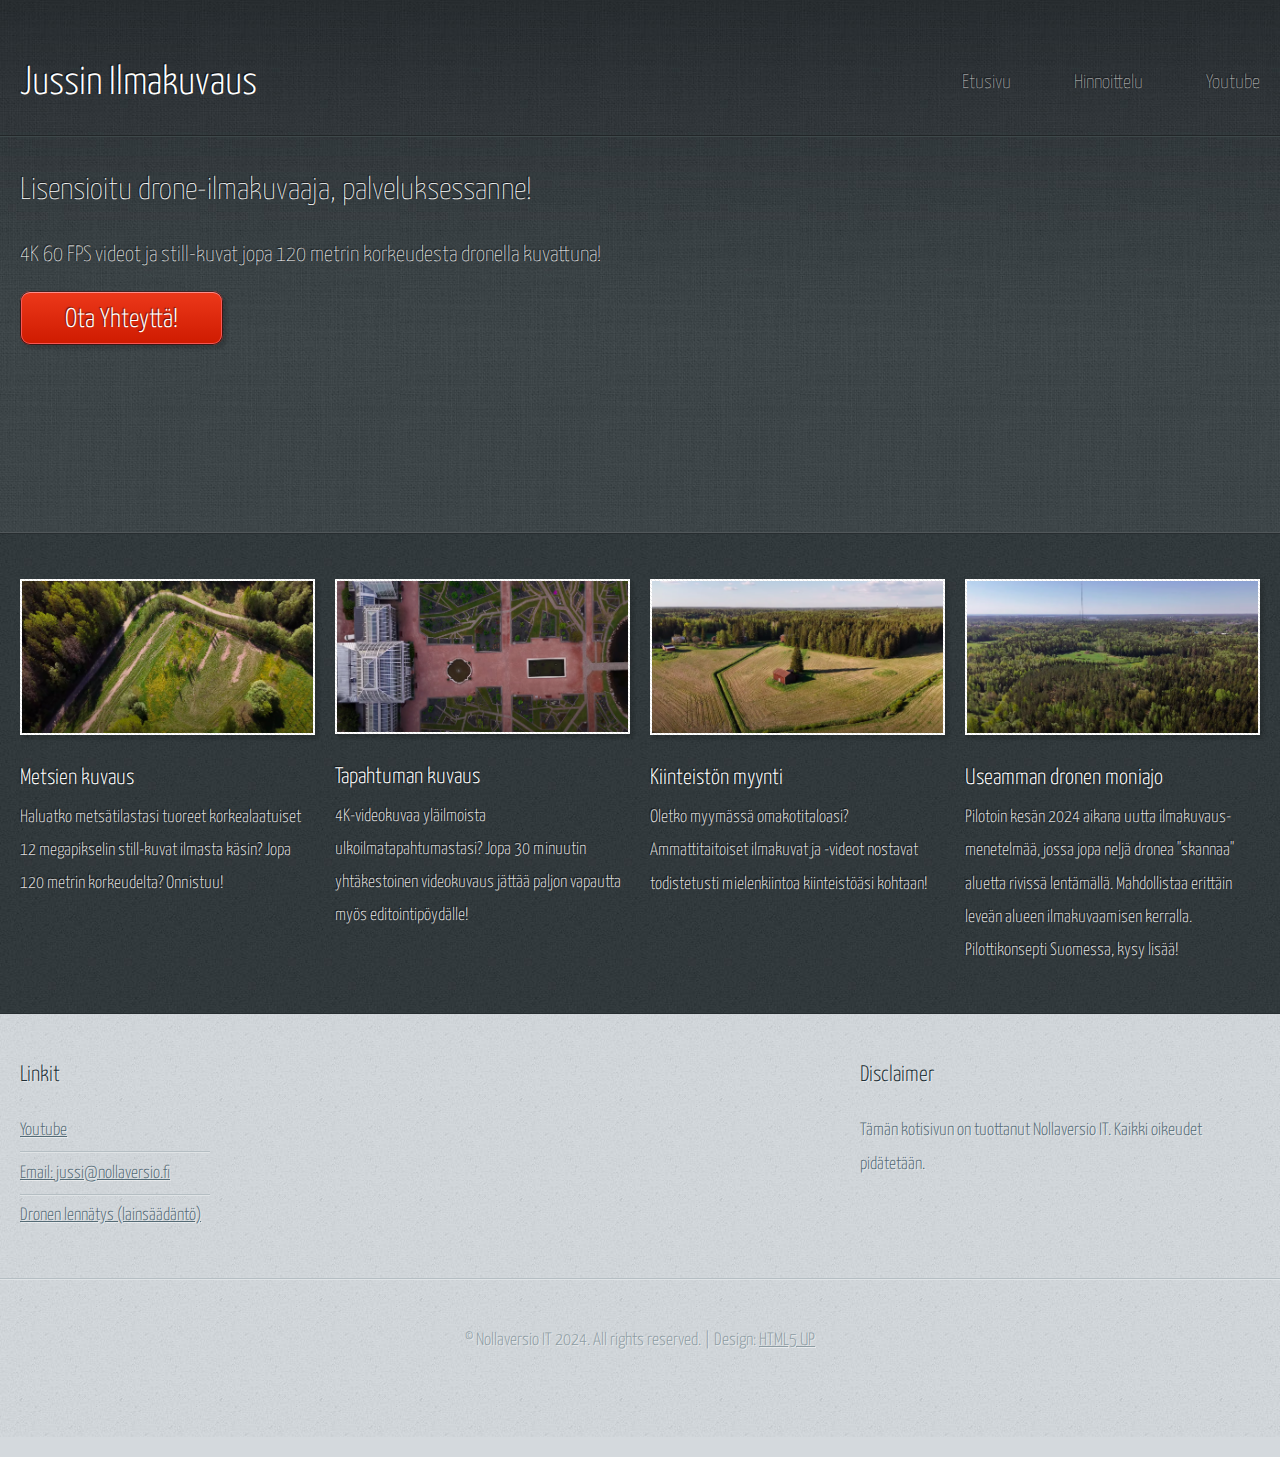
<file: index.html>
<!DOCTYPE HTML>
<!--
	Halcyonic by HTML5 UP
	html5up.net | @ajlkn
	Free for personal and commercial use under the CCA 3.0 license (html5up.net/license)
-->
<html>
	<head>
		<title>Jussin Ilmakuvaus</title>
		<meta charset="utf-8" />
		<meta name="viewport" content="width=device-width, initial-scale=1, user-scalable=no" />
		<link rel="stylesheet" href="assets/css/main.css" />
	</head>
	<body>
		<div id="page-wrapper">

			<!-- Header -->
				<section id="header">
					<div class="container">
						<div class="row">
							<div class="col-12">

								<!-- Logo -->
									<h1><a href="index" id="logo">Jussin Ilmakuvaus</a></h1>

								<!-- Nav -->
									<nav id="nav">
										<a href="index">Etusivu</a>
										<a href="hinnoittelu">Hinnoittelu</a>
										<a href="https://www.youtube.com/channel/UCSLP23IMogYEmyk1xf9nHMQ" target="_blank">Youtube</a>
									</nav>

							</div>
						</div>
					</div>
					<div id="banner">
						<div class="container">
							<div class="row">
								<div class="col-6 col-12-medium">

									<!-- Banner Copy -->
										<p>Lisensioitu drone-ilmakuvaaja, palveluksessanne!</p>
										<p style="font-size: 22px;"> 4K 60 FPS videot ja still-kuvat jopa 120 metrin korkeudesta dronella kuvattuna!</p>
										<a href="mailto:jussi@nollaversio.fi" class="button-large">Ota Yhteyttä!</a>

								</div>
								<div class="col-6 col-12-medium imp-medium">

									<!-- Banner Image -->
										<iframe width="560" height="315" src="https://www.youtube.com/embed/WxUjyuBoFBs?si=Dh1mkr37WDKgafEx" title="YouTube video player" frameborder="0" allow="accelerometer; autoplay; clipboard-write; encrypted-media; gyroscope; picture-in-picture; web-share" referrerpolicy="strict-origin-when-cross-origin" allowfullscreen></iframe>

								</div>
							</div>
						</div>
					</div>
				</section>

			<!-- Features -->
				<section id="features">
					<div class="container">
						<div class="row">
							<div class="col-3 col-6-medium col-12-small">

								<!-- Feature #1 -->
									<section>
										<a href="#" class="bordered-feature-image"><img src="images/pic01.png" alt="" /></a>
										<h2>Metsien kuvaus</h2>
										<p>
											Haluatko metsätilastasi tuoreet korkealaatuiset 12 megapikselin still-kuvat ilmasta käsin? Jopa 120 metrin korkeudelta? Onnistuu!
										</p>
									</section>

							</div>
							<div class="col-3 col-6-medium col-12-small">

								<!-- Feature #2 -->
									<section>
										<a href="#" class="bordered-feature-image"><img src="images/pic02.png" alt="" /></a>
										<h2>Tapahtuman kuvaus</h2>
										<p>
											4K-videokuvaa yläilmoista ulkoilmatapahtumastasi? Jopa 30 minuutin yhtäkestoinen videokuvaus jättää paljon vapautta myös editointipöydälle! 
										</p>
									</section>

							</div>
							<div class="col-3 col-6-medium col-12-small">

								<!-- Feature #3 -->
									<section>
										<a href="#" class="bordered-feature-image"><img src="images/pic06.png" alt="" /></a>
										<h2>Kiinteistön myynti</h2>
										<p>
											Oletko myymässä omakotitaloasi? Ammattitaitoiset ilmakuvat ja -videot nostavat todistetusti mielenkiintoa kiinteistöäsi kohtaan!
										</p>
									</section>

							</div>
							<div class="col-3 col-6-medium col-12-small">

								<!-- Feature #4 -->
									<section>
										<a href="#" class="bordered-feature-image"><img src="images/pic04.png" alt="" /></a>
										<h2>Useamman dronen moniajo</h2>
										<p>
											Pilotoin kesän 2024 aikana uutta ilmakuvaus-menetelmää, jossa jopa neljä dronea "skannaa" aluetta rivissä lentämällä. Mahdollistaa erittäin leveän alueen ilmakuvaamisen kerralla. Pilottikonsepti Suomessa, kysy lisää!
										</p>
									</section>

							</div>
						</div>
					</div>
				</section>

			<!-- Footer -->
				<section id="footer">
					<div class="container">
						<div class="row">
							<div class="col-8 col-12-medium">

								<!-- Links -->
									<section>
										<h2>Linkit</h2>
										<div>
											<div class="row">
												<div class="col-3 col-12-small">
													<ul class="link-list last-child">
														<li><a href="https://www.youtube.com/channel/UCSLP23IMogYEmyk1xf9nHMQ" target="_blank">Youtube</a></li>
														<li><a href="mailto:jussi@nollaversio.fi">Email: jussi@nollaversio.fi</a></li>
														<li><a href="https://droneinfo.fi/fi">Dronen lennätys (lainsäädäntö)</a></li>
													</ul>
												</div>
											</div>
										</div>
									</section>

							</div>
							<div class="col-4 col-12-medium imp-medium">

								<!-- Blurb -->
									<section>
										<h2>Disclaimer</h2>
										<p>
											Tämän kotisivun on tuottanut Nollaversio IT. Kaikki oikeudet pidätetään.
										</p>
									</section>

							</div>
						</div>
					</div>
				</section>

			<!-- Copyright -->
				<div id="copyright">
					&copy; Nollaversio IT 2024. All rights reserved. | Design: <a href="http://html5up.net">HTML5 UP</a>
				</div>

		</div>

		<!-- Scripts -->
			<script src="assets/js/jquery.min.js"></script>
			<script src="assets/js/browser.min.js"></script>
			<script src="assets/js/breakpoints.min.js"></script>
			<script src="assets/js/util.js"></script>
			<script src="assets/js/main.js"></script>

	</body>
</html>
</file>
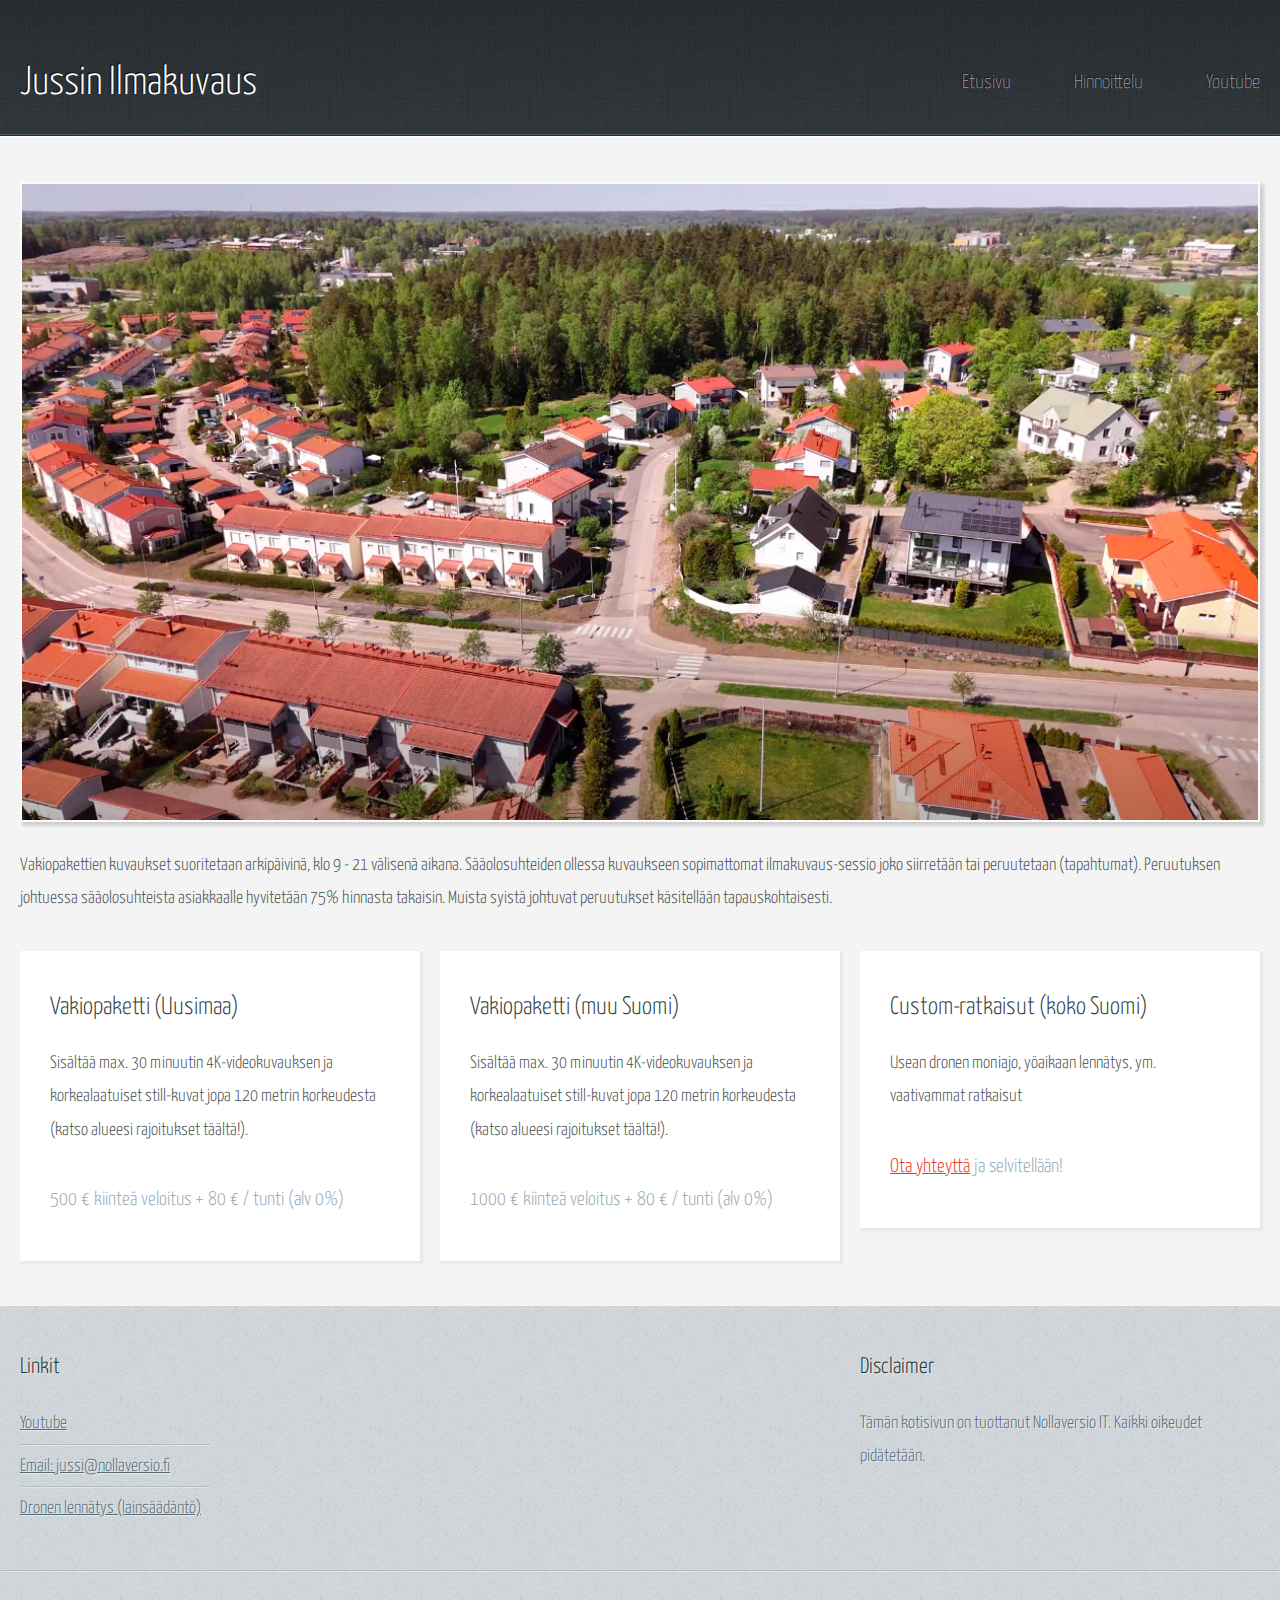
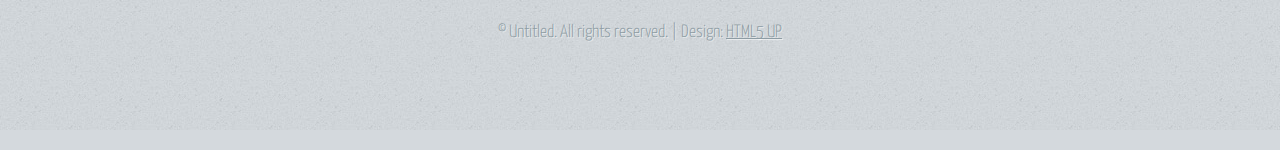
<file: hinnoittelu.html>
<!DOCTYPE HTML>
<!--
	Halcyonic by HTML5 UP
	html5up.net | @ajlkn
	Free for personal and commercial use under the CCA 3.0 license (html5up.net/license)
-->
<html>
	<head>
		<title>Jussin Ilmakuvaus</title>
		<meta charset="utf-8" />
		<meta name="viewport" content="width=device-width, initial-scale=1, user-scalable=no" />
		<link rel="stylesheet" href="assets/css/main.css" />
	</head>
	<body class="subpage">
		<div id="page-wrapper">


			<!-- Header -->
				<section id="header">
					<div class="container">
						<div class="row">
							<div class="col-12">

								<!-- Logo -->
									<h1><a href="index.html" id="logo">Jussin Ilmakuvaus</a></h1>

								<!-- Nav -->
									<nav id="nav">
										<a href="/">Etusivu</a>
										<a href="/hinnoittelu">Hinnoittelu</a>
										<a href="https://www.youtube.com/channel/UCSLP23IMogYEmyk1xf9nHMQ" target="_blank">Youtube</a>
									</nav>

							</div>
						</div>
					</div>
				</section>

			<!-- Content -->
				<section id="content">
					<div class="container">
						<div class="row">
							<div class="col-12 col-12-medium">
								<a href="#" class="bordered-feature-image"><img src="images/pic07.png" alt="" /></a>
								<p><i>Vakiopakettien kuvaukset suoritetaan arkipäivinä, klo 9 - 21 välisenä aikana. Sääolosuhteiden ollessa kuvaukseen sopimattomat ilmakuvaus-sessio joko siirretään tai peruutetaan (tapahtumat). Peruutuksen johtuessa sääolosuhteista asiakkaalle hyvitetään 75% hinnasta takaisin. Muista syistä johtuvat peruutukset käsitellään tapauskohtaisesti.</i></p>
							</div>
						</div>					
						<div class="row">
							<div class="col-4 col-12-medium">

								<!-- Left Sidebar -->
									<section>
										<header>
											<h2>Vakiopaketti (Uusimaa)</h2>
										</header>
										<p>
											Sisältää max. 30 minuutin 4K-videokuvauksen ja korkealaatuiset still-kuvat jopa 120 metrin korkeudesta (katso alueesi rajoitukset täältä!).
										</p>

										<h3>500 € kiinteä veloitus + 80 € / tunti (alv 0%)</h3>
									</section>
							</div>
							<div class="col-4 col-12-medium">

								<!-- Left Sidebar -->
									<section>
										<header>
											<h2>Vakiopaketti (muu Suomi)</h2>
										</header>
										<p>
											Sisältää max. 30 minuutin 4K-videokuvauksen ja korkealaatuiset still-kuvat jopa 120 metrin korkeudesta (katso alueesi rajoitukset täältä!).
										</p>

										<h3>1000 € kiinteä veloitus + 80 € / tunti (alv 0%)</h3>
									</section>
							</div>

							<div class="col-4 col-12-medium">

								<!-- Left Sidebar -->
									<section>
										<header>
											<h2>Custom-ratkaisut (koko Suomi)</h2>
										</header>
										<p>
											Usean dronen moniajo, yöaikaan lennätys, ym. vaativammat ratkaisut
										</p>

										<h3><a href="mailto:jussi@nollaversio.fi">Ota yhteyttä</a> ja selvitellään!</h3>
									</section>
							</div>							
						</div>
					</div>
				</section>

			<!-- Footer -->
				<section id="footer">
					<div class="container">
						<div class="row">
							<div class="col-8 col-12-medium">

								<!-- Links -->
									<section>
										<h2>Linkit</h2>
										<div>
											<div class="row">
												<div class="col-3 col-12-small">
													<ul class="link-list last-child">
														<li><a href="https://www.youtube.com/channel/UCSLP23IMogYEmyk1xf9nHMQ" target="_blank">Youtube</a></li>
														<li><a href="mailto:jussi@nollaversio.fi">Email: jussi@nollaversio.fi</a></li>
														<li><a href="https://droneinfo.fi/fi" target="_blank">Dronen lennätys (lainsäädäntö)</a></li>
													</ul>
												</div>
											</div>
										</div>
									</section>

							</div>
							<div class="col-4 col-12-medium imp-medium">

								<!-- Blurb -->
									<section>
										<h2>Disclaimer</h2>
										<p>
											Tämän kotisivun on tuottanut Nollaversio IT. Kaikki oikeudet pidätetään.
										</p>
									</section>

							</div>
						</div>
					</div>
				</section>

			<!-- Copyright -->
				<div id="copyright">
					&copy; Untitled. All rights reserved. | Design: <a href="http://html5up.net">HTML5 UP</a>
				</div>

		</div>

		<!-- Scripts -->
			<script src="assets/js/jquery.min.js"></script>
			<script src="assets/js/browser.min.js"></script>
			<script src="assets/js/breakpoints.min.js"></script>
			<script src="assets/js/util.js"></script>
			<script src="assets/js/main.js"></script>

	</body>
</html>
</file>
<file: assets/css/main.css>
@import url("https://fonts.googleapis.com/css?family=Yanone+Kaffeesatz:400,300,200");

/*
	Halcyonic by HTML5 UP
	html5up.net | @ajlkn
	Free for personal and commercial use under the CCA 3.0 license (html5up.net/license)
*/

html, body, div, span, applet, object,
iframe, h1, h2, h3, h4, h5, h6, p, blockquote,
pre, a, abbr, acronym, address, big, cite,
code, del, dfn, em, img, ins, kbd, q, s, samp,
small, strike, strong, sub, sup, tt, var, b,
u, i, center, dl, dt, dd, ol, ul, li, fieldset,
form, label, legend, table, caption, tbody,
tfoot, thead, tr, th, td, article, aside,
canvas, details, embed, figure, figcaption,
footer, header, hgroup, menu, nav, output, ruby,
section, summary, time, mark, audio, video {
	margin: 0;
	padding: 0;
	border: 0;
	font-size: 100%;
	font: inherit;
	vertical-align: baseline;}

article, aside, details, figcaption, figure,
footer, header, hgroup, menu, nav, section {
	display: block;}

body {
	line-height: 1;
}

ol, ul {
	list-style: none;
}

blockquote, q {
	quotes: none;
}

	blockquote:before, blockquote:after, q:before, q:after {
		content: '';
		content: none;
	}

table {
	border-collapse: collapse;
	border-spacing: 0;
}

body {
	-webkit-text-size-adjust: none;
}

mark {
	background-color: transparent;
	color: inherit;
}

input::-moz-focus-inner {
	border: 0;
	padding: 0;
}

input, select, textarea {
	-moz-appearance: none;
	-webkit-appearance: none;
	-ms-appearance: none;
	appearance: none;
}

/* Basic */

	html {
		box-sizing: border-box;
	}

	*, *:before, *:after {
		box-sizing: inherit;
	}

	body {
		background: #D4D9DD url("images/bg03.jpg");
		color: #474f51;
		font-size: 13.5pt;
		font-family: 'Yanone Kaffeesatz';
		line-height: 1.85em;
		font-weight: 300;
	}

	input, textarea, select {
		color: #474f51;
		font-size: 13.5pt;
		font-family: 'Yanone Kaffeesatz';
		line-height: 1.85em;
		font-weight: 300;
	}

	ul, ol, p, dl {
		margin: 0 0 2em 0;
	}

	a {
		text-decoration: underline;
	}

		a:hover {
			text-decoration: none;
		}

	section > :last-child,
	section:last-child,
	.last-child {
		margin-bottom: 0 !important;
	}

/* Container */

	.container {
		margin: 0 auto;
		max-width: 100%;
		width: 1200px;
	}

		@media screen and (max-width: 1680px) {

			.container {
				width: 1200px;
			}

		}

		@media screen and (max-width: 1280px) {

			.container {
				width: calc(100% - 40px);
			}

		}

		@media screen and (max-width: 980px) {

			.container {
				width: calc(100% - 50px);
			}

		}

		@media screen and (max-width: 736px) {

			.container {
				width: calc(100% - 40px);
			}

		}

/* Row */

	.row {
		display: flex;
		flex-wrap: wrap;
		box-sizing: border-box;
		align-items: stretch;
	}

		.row > * {
			box-sizing: border-box;
		}

		.row.gtr-uniform > * > :last-child {
			margin-bottom: 0;
		}

		.row.aln-left {
			justify-content: flex-start;
		}

		.row.aln-center {
			justify-content: center;
		}

		.row.aln-right {
			justify-content: flex-end;
		}

		.row.aln-top {
			align-items: flex-start;
		}

		.row.aln-middle {
			align-items: center;
		}

		.row.aln-bottom {
			align-items: flex-end;
		}

		.row > .imp {
			order: -1;
		}

		.row > .col-1 {
			width: 8.33333%;
		}

		.row > .off-1 {
			margin-left: 8.33333%;
		}

		.row > .col-2 {
			width: 16.66667%;
		}

		.row > .off-2 {
			margin-left: 16.66667%;
		}

		.row > .col-3 {
			width: 25%;
		}

		.row > .off-3 {
			margin-left: 25%;
		}

		.row > .col-4 {
			width: 33.33333%;
		}

		.row > .off-4 {
			margin-left: 33.33333%;
		}

		.row > .col-5 {
			width: 41.66667%;
		}

		.row > .off-5 {
			margin-left: 41.66667%;
		}

		.row > .col-6 {
			width: 50%;
		}

		.row > .off-6 {
			margin-left: 50%;
		}

		.row > .col-7 {
			width: 58.33333%;
		}

		.row > .off-7 {
			margin-left: 58.33333%;
		}

		.row > .col-8 {
			width: 66.66667%;
		}

		.row > .off-8 {
			margin-left: 66.66667%;
		}

		.row > .col-9 {
			width: 75%;
		}

		.row > .off-9 {
			margin-left: 75%;
		}

		.row > .col-10 {
			width: 83.33333%;
		}

		.row > .off-10 {
			margin-left: 83.33333%;
		}

		.row > .col-11 {
			width: 91.66667%;
		}

		.row > .off-11 {
			margin-left: 91.66667%;
		}

		.row > .col-12 {
			width: 100%;
		}

		.row > .off-12 {
			margin-left: 100%;
		}

		.row.gtr-0 {
			margin-top: 0px;
			margin-left: 0px;
		}

			.row.gtr-0 > * {
				padding: 0px 0 0 0px;
			}

			.row.gtr-0.gtr-uniform {
				margin-top: 0px;
			}

				.row.gtr-0.gtr-uniform > * {
					padding-top: 0px;
				}

		.row.gtr-25 {
			margin-top: -6.25px;
			margin-left: -6.25px;
		}

			.row.gtr-25 > * {
				padding: 6.25px 0 0 6.25px;
			}

			.row.gtr-25.gtr-uniform {
				margin-top: -6.25px;
			}

				.row.gtr-25.gtr-uniform > * {
					padding-top: 6.25px;
				}

		.row.gtr-50 {
			margin-top: -12.5px;
			margin-left: -12.5px;
		}

			.row.gtr-50 > * {
				padding: 12.5px 0 0 12.5px;
			}

			.row.gtr-50.gtr-uniform {
				margin-top: -12.5px;
			}

				.row.gtr-50.gtr-uniform > * {
					padding-top: 12.5px;
				}

		.row {
			margin-top: -25px;
			margin-left: -25px;
		}

			.row > * {
				padding: 25px 0 0 25px;
			}

			.row.gtr-uniform {
				margin-top: -25px;
			}

				.row.gtr-uniform > * {
					padding-top: 25px;
				}

		.row.gtr-150 {
			margin-top: -37.5px;
			margin-left: -37.5px;
		}

			.row.gtr-150 > * {
				padding: 37.5px 0 0 37.5px;
			}

			.row.gtr-150.gtr-uniform {
				margin-top: -37.5px;
			}

				.row.gtr-150.gtr-uniform > * {
					padding-top: 37.5px;
				}

		.row.gtr-200 {
			margin-top: -50px;
			margin-left: -50px;
		}

			.row.gtr-200 > * {
				padding: 50px 0 0 50px;
			}

			.row.gtr-200.gtr-uniform {
				margin-top: -50px;
			}

				.row.gtr-200.gtr-uniform > * {
					padding-top: 50px;
				}

		@media screen and (max-width: 1680px) {

			.row {
				display: flex;
				flex-wrap: wrap;
				box-sizing: border-box;
				align-items: stretch;
			}

				.row > * {
					box-sizing: border-box;
				}

				.row.gtr-uniform > * > :last-child {
					margin-bottom: 0;
				}

				.row.aln-left {
					justify-content: flex-start;
				}

				.row.aln-center {
					justify-content: center;
				}

				.row.aln-right {
					justify-content: flex-end;
				}

				.row.aln-top {
					align-items: flex-start;
				}

				.row.aln-middle {
					align-items: center;
				}

				.row.aln-bottom {
					align-items: flex-end;
				}

				.row > .imp-xlarge {
					order: -1;
				}

				.row > .col-1-xlarge {
					width: 8.33333%;
				}

				.row > .off-1-xlarge {
					margin-left: 8.33333%;
				}

				.row > .col-2-xlarge {
					width: 16.66667%;
				}

				.row > .off-2-xlarge {
					margin-left: 16.66667%;
				}

				.row > .col-3-xlarge {
					width: 25%;
				}

				.row > .off-3-xlarge {
					margin-left: 25%;
				}

				.row > .col-4-xlarge {
					width: 33.33333%;
				}

				.row > .off-4-xlarge {
					margin-left: 33.33333%;
				}

				.row > .col-5-xlarge {
					width: 41.66667%;
				}

				.row > .off-5-xlarge {
					margin-left: 41.66667%;
				}

				.row > .col-6-xlarge {
					width: 50%;
				}

				.row > .off-6-xlarge {
					margin-left: 50%;
				}

				.row > .col-7-xlarge {
					width: 58.33333%;
				}

				.row > .off-7-xlarge {
					margin-left: 58.33333%;
				}

				.row > .col-8-xlarge {
					width: 66.66667%;
				}

				.row > .off-8-xlarge {
					margin-left: 66.66667%;
				}

				.row > .col-9-xlarge {
					width: 75%;
				}

				.row > .off-9-xlarge {
					margin-left: 75%;
				}

				.row > .col-10-xlarge {
					width: 83.33333%;
				}

				.row > .off-10-xlarge {
					margin-left: 83.33333%;
				}

				.row > .col-11-xlarge {
					width: 91.66667%;
				}

				.row > .off-11-xlarge {
					margin-left: 91.66667%;
				}

				.row > .col-12-xlarge {
					width: 100%;
				}

				.row > .off-12-xlarge {
					margin-left: 100%;
				}

				.row.gtr-0 {
					margin-top: 0px;
					margin-left: 0px;
				}

					.row.gtr-0 > * {
						padding: 0px 0 0 0px;
					}

					.row.gtr-0.gtr-uniform {
						margin-top: 0px;
					}

						.row.gtr-0.gtr-uniform > * {
							padding-top: 0px;
						}

				.row.gtr-25 {
					margin-top: -6.25px;
					margin-left: -6.25px;
				}

					.row.gtr-25 > * {
						padding: 6.25px 0 0 6.25px;
					}

					.row.gtr-25.gtr-uniform {
						margin-top: -6.25px;
					}

						.row.gtr-25.gtr-uniform > * {
							padding-top: 6.25px;
						}

				.row.gtr-50 {
					margin-top: -12.5px;
					margin-left: -12.5px;
				}

					.row.gtr-50 > * {
						padding: 12.5px 0 0 12.5px;
					}

					.row.gtr-50.gtr-uniform {
						margin-top: -12.5px;
					}

						.row.gtr-50.gtr-uniform > * {
							padding-top: 12.5px;
						}

				.row {
					margin-top: -25px;
					margin-left: -25px;
				}

					.row > * {
						padding: 25px 0 0 25px;
					}

					.row.gtr-uniform {
						margin-top: -25px;
					}

						.row.gtr-uniform > * {
							padding-top: 25px;
						}

				.row.gtr-150 {
					margin-top: -37.5px;
					margin-left: -37.5px;
				}

					.row.gtr-150 > * {
						padding: 37.5px 0 0 37.5px;
					}

					.row.gtr-150.gtr-uniform {
						margin-top: -37.5px;
					}

						.row.gtr-150.gtr-uniform > * {
							padding-top: 37.5px;
						}

				.row.gtr-200 {
					margin-top: -50px;
					margin-left: -50px;
				}

					.row.gtr-200 > * {
						padding: 50px 0 0 50px;
					}

					.row.gtr-200.gtr-uniform {
						margin-top: -50px;
					}

						.row.gtr-200.gtr-uniform > * {
							padding-top: 50px;
						}

		}

		@media screen and (max-width: 1280px) {

			.row {
				display: flex;
				flex-wrap: wrap;
				box-sizing: border-box;
				align-items: stretch;
			}

				.row > * {
					box-sizing: border-box;
				}

				.row.gtr-uniform > * > :last-child {
					margin-bottom: 0;
				}

				.row.aln-left {
					justify-content: flex-start;
				}

				.row.aln-center {
					justify-content: center;
				}

				.row.aln-right {
					justify-content: flex-end;
				}

				.row.aln-top {
					align-items: flex-start;
				}

				.row.aln-middle {
					align-items: center;
				}

				.row.aln-bottom {
					align-items: flex-end;
				}

				.row > .imp-large {
					order: -1;
				}

				.row > .col-1-large {
					width: 8.33333%;
				}

				.row > .off-1-large {
					margin-left: 8.33333%;
				}

				.row > .col-2-large {
					width: 16.66667%;
				}

				.row > .off-2-large {
					margin-left: 16.66667%;
				}

				.row > .col-3-large {
					width: 25%;
				}

				.row > .off-3-large {
					margin-left: 25%;
				}

				.row > .col-4-large {
					width: 33.33333%;
				}

				.row > .off-4-large {
					margin-left: 33.33333%;
				}

				.row > .col-5-large {
					width: 41.66667%;
				}

				.row > .off-5-large {
					margin-left: 41.66667%;
				}

				.row > .col-6-large {
					width: 50%;
				}

				.row > .off-6-large {
					margin-left: 50%;
				}

				.row > .col-7-large {
					width: 58.33333%;
				}

				.row > .off-7-large {
					margin-left: 58.33333%;
				}

				.row > .col-8-large {
					width: 66.66667%;
				}

				.row > .off-8-large {
					margin-left: 66.66667%;
				}

				.row > .col-9-large {
					width: 75%;
				}

				.row > .off-9-large {
					margin-left: 75%;
				}

				.row > .col-10-large {
					width: 83.33333%;
				}

				.row > .off-10-large {
					margin-left: 83.33333%;
				}

				.row > .col-11-large {
					width: 91.66667%;
				}

				.row > .off-11-large {
					margin-left: 91.66667%;
				}

				.row > .col-12-large {
					width: 100%;
				}

				.row > .off-12-large {
					margin-left: 100%;
				}

				.row.gtr-0 {
					margin-top: 0px;
					margin-left: 0px;
				}

					.row.gtr-0 > * {
						padding: 0px 0 0 0px;
					}

					.row.gtr-0.gtr-uniform {
						margin-top: 0px;
					}

						.row.gtr-0.gtr-uniform > * {
							padding-top: 0px;
						}

				.row.gtr-25 {
					margin-top: -5px;
					margin-left: -5px;
				}

					.row.gtr-25 > * {
						padding: 5px 0 0 5px;
					}

					.row.gtr-25.gtr-uniform {
						margin-top: -5px;
					}

						.row.gtr-25.gtr-uniform > * {
							padding-top: 5px;
						}

				.row.gtr-50 {
					margin-top: -10px;
					margin-left: -10px;
				}

					.row.gtr-50 > * {
						padding: 10px 0 0 10px;
					}

					.row.gtr-50.gtr-uniform {
						margin-top: -10px;
					}

						.row.gtr-50.gtr-uniform > * {
							padding-top: 10px;
						}

				.row {
					margin-top: -20px;
					margin-left: -20px;
				}

					.row > * {
						padding: 20px 0 0 20px;
					}

					.row.gtr-uniform {
						margin-top: -20px;
					}

						.row.gtr-uniform > * {
							padding-top: 20px;
						}

				.row.gtr-150 {
					margin-top: -30px;
					margin-left: -30px;
				}

					.row.gtr-150 > * {
						padding: 30px 0 0 30px;
					}

					.row.gtr-150.gtr-uniform {
						margin-top: -30px;
					}

						.row.gtr-150.gtr-uniform > * {
							padding-top: 30px;
						}

				.row.gtr-200 {
					margin-top: -40px;
					margin-left: -40px;
				}

					.row.gtr-200 > * {
						padding: 40px 0 0 40px;
					}

					.row.gtr-200.gtr-uniform {
						margin-top: -40px;
					}

						.row.gtr-200.gtr-uniform > * {
							padding-top: 40px;
						}

		}

		@media screen and (max-width: 980px) {

			.row {
				display: flex;
				flex-wrap: wrap;
				box-sizing: border-box;
				align-items: stretch;
			}

				.row > * {
					box-sizing: border-box;
				}

				.row.gtr-uniform > * > :last-child {
					margin-bottom: 0;
				}

				.row.aln-left {
					justify-content: flex-start;
				}

				.row.aln-center {
					justify-content: center;
				}

				.row.aln-right {
					justify-content: flex-end;
				}

				.row.aln-top {
					align-items: flex-start;
				}

				.row.aln-middle {
					align-items: center;
				}

				.row.aln-bottom {
					align-items: flex-end;
				}

				.row > .imp-medium {
					order: -1;
				}

				.row > .col-1-medium {
					width: 8.33333%;
				}

				.row > .off-1-medium {
					margin-left: 8.33333%;
				}

				.row > .col-2-medium {
					width: 16.66667%;
				}

				.row > .off-2-medium {
					margin-left: 16.66667%;
				}

				.row > .col-3-medium {
					width: 25%;
				}

				.row > .off-3-medium {
					margin-left: 25%;
				}

				.row > .col-4-medium {
					width: 33.33333%;
				}

				.row > .off-4-medium {
					margin-left: 33.33333%;
				}

				.row > .col-5-medium {
					width: 41.66667%;
				}

				.row > .off-5-medium {
					margin-left: 41.66667%;
				}

				.row > .col-6-medium {
					width: 50%;
				}

				.row > .off-6-medium {
					margin-left: 50%;
				}

				.row > .col-7-medium {
					width: 58.33333%;
				}

				.row > .off-7-medium {
					margin-left: 58.33333%;
				}

				.row > .col-8-medium {
					width: 66.66667%;
				}

				.row > .off-8-medium {
					margin-left: 66.66667%;
				}

				.row > .col-9-medium {
					width: 75%;
				}

				.row > .off-9-medium {
					margin-left: 75%;
				}

				.row > .col-10-medium {
					width: 83.33333%;
				}

				.row > .off-10-medium {
					margin-left: 83.33333%;
				}

				.row > .col-11-medium {
					width: 91.66667%;
				}

				.row > .off-11-medium {
					margin-left: 91.66667%;
				}

				.row > .col-12-medium {
					width: 100%;
				}

				.row > .off-12-medium {
					margin-left: 100%;
				}

				.row.gtr-0 {
					margin-top: 0px;
					margin-left: 0px;
				}

					.row.gtr-0 > * {
						padding: 0px 0 0 0px;
					}

					.row.gtr-0.gtr-uniform {
						margin-top: 0px;
					}

						.row.gtr-0.gtr-uniform > * {
							padding-top: 0px;
						}

				.row.gtr-25 {
					margin-top: -6.25px;
					margin-left: -6.25px;
				}

					.row.gtr-25 > * {
						padding: 6.25px 0 0 6.25px;
					}

					.row.gtr-25.gtr-uniform {
						margin-top: -6.25px;
					}

						.row.gtr-25.gtr-uniform > * {
							padding-top: 6.25px;
						}

				.row.gtr-50 {
					margin-top: -12.5px;
					margin-left: -12.5px;
				}

					.row.gtr-50 > * {
						padding: 12.5px 0 0 12.5px;
					}

					.row.gtr-50.gtr-uniform {
						margin-top: -12.5px;
					}

						.row.gtr-50.gtr-uniform > * {
							padding-top: 12.5px;
						}

				.row {
					margin-top: -25px;
					margin-left: -25px;
				}

					.row > * {
						padding: 25px 0 0 25px;
					}

					.row.gtr-uniform {
						margin-top: -25px;
					}

						.row.gtr-uniform > * {
							padding-top: 25px;
						}

				.row.gtr-150 {
					margin-top: -37.5px;
					margin-left: -37.5px;
				}

					.row.gtr-150 > * {
						padding: 37.5px 0 0 37.5px;
					}

					.row.gtr-150.gtr-uniform {
						margin-top: -37.5px;
					}

						.row.gtr-150.gtr-uniform > * {
							padding-top: 37.5px;
						}

				.row.gtr-200 {
					margin-top: -50px;
					margin-left: -50px;
				}

					.row.gtr-200 > * {
						padding: 50px 0 0 50px;
					}

					.row.gtr-200.gtr-uniform {
						margin-top: -50px;
					}

						.row.gtr-200.gtr-uniform > * {
							padding-top: 50px;
						}

		}

		@media screen and (max-width: 736px) {

			.row {
				display: flex;
				flex-wrap: wrap;
				box-sizing: border-box;
				align-items: stretch;
			}

				.row > * {
					box-sizing: border-box;
				}

				.row.gtr-uniform > * > :last-child {
					margin-bottom: 0;
				}

				.row.aln-left {
					justify-content: flex-start;
				}

				.row.aln-center {
					justify-content: center;
				}

				.row.aln-right {
					justify-content: flex-end;
				}

				.row.aln-top {
					align-items: flex-start;
				}

				.row.aln-middle {
					align-items: center;
				}

				.row.aln-bottom {
					align-items: flex-end;
				}

				.row > .imp-small {
					order: -1;
				}

				.row > .col-1-small {
					width: 8.33333%;
				}

				.row > .off-1-small {
					margin-left: 8.33333%;
				}

				.row > .col-2-small {
					width: 16.66667%;
				}

				.row > .off-2-small {
					margin-left: 16.66667%;
				}

				.row > .col-3-small {
					width: 25%;
				}

				.row > .off-3-small {
					margin-left: 25%;
				}

				.row > .col-4-small {
					width: 33.33333%;
				}

				.row > .off-4-small {
					margin-left: 33.33333%;
				}

				.row > .col-5-small {
					width: 41.66667%;
				}

				.row > .off-5-small {
					margin-left: 41.66667%;
				}

				.row > .col-6-small {
					width: 50%;
				}

				.row > .off-6-small {
					margin-left: 50%;
				}

				.row > .col-7-small {
					width: 58.33333%;
				}

				.row > .off-7-small {
					margin-left: 58.33333%;
				}

				.row > .col-8-small {
					width: 66.66667%;
				}

				.row > .off-8-small {
					margin-left: 66.66667%;
				}

				.row > .col-9-small {
					width: 75%;
				}

				.row > .off-9-small {
					margin-left: 75%;
				}

				.row > .col-10-small {
					width: 83.33333%;
				}

				.row > .off-10-small {
					margin-left: 83.33333%;
				}

				.row > .col-11-small {
					width: 91.66667%;
				}

				.row > .off-11-small {
					margin-left: 91.66667%;
				}

				.row > .col-12-small {
					width: 100%;
				}

				.row > .off-12-small {
					margin-left: 100%;
				}

				.row.gtr-0 {
					margin-top: 0px;
					margin-left: 0px;
				}

					.row.gtr-0 > * {
						padding: 0px 0 0 0px;
					}

					.row.gtr-0.gtr-uniform {
						margin-top: 0px;
					}

						.row.gtr-0.gtr-uniform > * {
							padding-top: 0px;
						}

				.row.gtr-25 {
					margin-top: -5px;
					margin-left: -5px;
				}

					.row.gtr-25 > * {
						padding: 5px 0 0 5px;
					}

					.row.gtr-25.gtr-uniform {
						margin-top: -5px;
					}

						.row.gtr-25.gtr-uniform > * {
							padding-top: 5px;
						}

				.row.gtr-50 {
					margin-top: -10px;
					margin-left: -10px;
				}

					.row.gtr-50 > * {
						padding: 10px 0 0 10px;
					}

					.row.gtr-50.gtr-uniform {
						margin-top: -10px;
					}

						.row.gtr-50.gtr-uniform > * {
							padding-top: 10px;
						}

				.row {
					margin-top: -20px;
					margin-left: -20px;
				}

					.row > * {
						padding: 20px 0 0 20px;
					}

					.row.gtr-uniform {
						margin-top: -20px;
					}

						.row.gtr-uniform > * {
							padding-top: 20px;
						}

				.row.gtr-150 {
					margin-top: -30px;
					margin-left: -30px;
				}

					.row.gtr-150 > * {
						padding: 30px 0 0 30px;
					}

					.row.gtr-150.gtr-uniform {
						margin-top: -30px;
					}

						.row.gtr-150.gtr-uniform > * {
							padding-top: 30px;
						}

				.row.gtr-200 {
					margin-top: -40px;
					margin-left: -40px;
				}

					.row.gtr-200 > * {
						padding: 40px 0 0 40px;
					}

					.row.gtr-200.gtr-uniform {
						margin-top: -40px;
					}

						.row.gtr-200.gtr-uniform > * {
							padding-top: 40px;
						}

		}

/* Multi-use */

	.link-list li {
		padding: 0.2em 0 0.2em 0;
	}

		.link-list li:first-child {
			padding-top: 0 !important;
			border-top: 0 !important;
		}

		.link-list li:last-child {
			padding-bottom: 0 !important;
			border-bottom: 0 !important;
		}

	.quote-list li {
		padding: 1em 0 1em 0;
		overflow: hidden;
	}

		.quote-list li:first-child {
			padding-top: 0 !important;
			border-top: 0 !important;
		}

		.quote-list li:last-child {
			padding-bottom: 0 !important;
			border-bottom: 0 !important;
		}

		.quote-list li img {
			float: left;
		}

		.quote-list li p {
			margin: 0 0 0 90px;
			font-size: 1.2em;
			font-style: italic;
		}

		.quote-list li span {
			display: block;
			margin-left: 90px;
			font-size: 0.9em;
			font-weight: 400;
		}

	.check-list li {
		padding: 0.7em 0 0.7em 45px;
		font-size: 1.2em;
		background: url("images/icon-checkmark.png") 0px 1.05em no-repeat;
	}

		.check-list li:first-child {
			padding-top: 0 !important;
			border-top: 0 !important;
			background-position: 0 0.3em;
		}

		.check-list li:last-child {
			padding-bottom: 0 !important;
			border-bottom: 0 !important;
		}

	.feature-image {
		display: block;
		margin: 0 0 2em 0;
		outline: 0;
	}

		.feature-image img {
			display: block;
			width: 100%;
		}

	.bordered-feature-image {
		display: block;
		background: #fff url("images/bg04.png");
		padding: 2px;
		box-shadow: 3px 3px 3px 1px rgba(0, 0, 0, 0.15);
		margin: 0 0 1.5em 0;
		outline: 0;
	}

		.bordered-feature-image img {
			display: block;
			width: 100%;
		}

	.button-large {
		background-image: -moz-linear-gradient(top, #ed391b, #ce1a00);
		background-image: -webkit-linear-gradient(top, #ed391b, #ce1a00);
		background-image: -ms-linear-gradient(top, #ed391b, #ce1a00);
		background-image: linear-gradient(top, #ed391b, #ce1a00);
		display: inline-block;
		background-color: #ed391b;
		color: #fff;
		text-decoration: none;
		font-size: 1.75em;
		height: 2em;
		line-height: 2.125em;
		font-weight: 300;
		padding: 0 45px;
		outline: 0;
		border-radius: 10px;
		box-shadow: inset 0px 0px 0px 1px rgba(0, 0, 0, 0.75), inset 0px 2px 0px 0px rgba(255, 192, 192, 0.5), inset 0px 0px 0px 2px rgba(255, 96, 96, 0.85), 3px 3px 3px 1px rgba(0, 0, 0, 0.15);
		text-shadow: -1px -1px 1px rgba(0, 0, 0, 0.5);
	}

		.button-large:hover {
			background-image: -moz-linear-gradient(top, #fd492b, #de2a10);
			background-image: -webkit-linear-gradient(top, #fd492b, #de2a10);
			background-image: -ms-linear-gradient(top, #fd492b, #de2a10);
			background-image: linear-gradient(top, #fd492b, #de2a10);
			background-color: #fd492b;
			box-shadow: inset 0px 0px 0px 1px rgba(0, 0, 0, 0.75), inset 0px 2px 0px 0px rgba(255, 192, 192, 0.5), inset 0px 0px 0px 2px rgba(255, 96, 96, 0.85), 3px 3px 3px 1px rgba(0, 0, 0, 0.15);
		}

		.button-large:active {
			background-image: -moz-linear-gradient(top, #ce1a00, #ed391b);
			background-image: -webkit-linear-gradient(top, #ce1a00, #ed391b);
			background-image: -ms-linear-gradient(top, #ce1a00, #ed391b);
			background-image: linear-gradient(top, #ce1a00, #ed391b);
			background-color: #ce1a00;
			box-shadow: inset 0px 0px 0px 1px rgba(0, 0, 0, 0.75), inset 0px 2px 0px 0px rgba(255, 192, 192, 0.5), inset 0px 0px 0px 2px rgba(255, 96, 96, 0.85), 3px 3px 3px 1px rgba(0, 0, 0, 0.15);
		}

/* Header */

	#header {
		position: relative;
		background: #3B4346 url("images/bg01.jpg");
		border-bottom: solid 1px #272d30;
		box-shadow: inset 0px -1px 0px 0px #51575a;
		text-shadow: -1px -1px 1px rgba(0, 0, 0, 0.75);
	}

		#header > .container {
			position: relative;
			min-height: 155px;
		}

		#header h1 {
			position: absolute;
			left: 0;
			bottom: 35px;
			font-size: 2.75em;
		}

			#header h1 a {
				color: #fff;
				text-decoration: none;
			}

		#header nav {
			position: absolute;
			right: 0;
			bottom: 35px;
			font-weight: 200;
		}

			#header nav a {
				color: #c6c8c8;
				text-decoration: none;
				font-size: 1.4em;
				margin-left: 60px;
				outline: 0;
			}

				#header nav a:hover {
					color: #f6f8f8;
				}

		.subpage #header > .container {
			height: 155px;
		}

/* Banner */

	#banner {
		border-top: solid 1px #222628;
		box-shadow: inset 0px 1px 0px 0px #3e484a;
		padding: 35px 0 35px 0;
		color: #fff;
	}

		#banner .bordered-feature-image {
			margin-bottom: 0;
		}

		#banner p {
			font-size: 2em;
			font-weight: 200;
			line-height: 1.25em;
			padding-right: 1em;
			margin: 0 0 1em 0;
		}

/* Features */

	#features {
		background: #353D40 url("images/bg02.jpg");
		border-bottom: solid 1px #272e31;
		padding: 45px 0 45px 0;
		text-shadow: -1px -1px 1px rgba(0, 0, 0, 0.75);
		color: #ddd;
	}

		#features h2 {
			font-size: 1.25em;
			color: #fff;
			margin: 0 0 0.25em 0;
		}

		#features a {
			color: #e0e8eb;
		}

		#features strong {
			color: #fff;
		}

/* Content */

	#content {
		background: #f7f7f7 url("images/bg04.png");
		border-top: solid 1px #fff;
		padding: 45px 0 45px 0;
	}

		#content section {
			background: #fff;
			padding: 40px 30px 45px 30px;
			box-shadow: 2px 2px 2px 1px rgba(128, 128, 128, 0.1);
			margin: 0 0 25px 0;
		}

		#content h2 {
			font-size: 1.8em;
			color: #373f42;
			margin: 0 0 0.25em 0;
		}

		#content h3 {
			color: #96a9b5;
			font-size: 1.25em;
		}

		#content a {
			color: #ED391B;
		}

		#content header {
			margin: 0 0 2em 0;
		}

		#content .quote-list li {
			border-bottom: solid 1px #e2e6e8;
		}

		#content .link-list li {
			border-bottom: solid 1px #e2e6e8;
		}

		#content .check-list li {
			border-bottom: solid 1px #e2e6e8;
		}

/* Footer */

	#footer {
		padding: 45px 0 45px 0;
		text-shadow: 1px 1px 1px white;
		color: #546b76;
		text-shadow: 1px 1px 0px rgba(255, 255, 255, 0.5);
	}

		#footer h2 {
			font-size: 1.25em;
			color: #212f35;
			margin: 0 0 1em 0;
		}

		#footer a {
			color: #546b76;
		}

		#footer .quote-list li {
			border-top: solid 1px #e0e4e6;
			border-bottom: solid 1px #b5bec3;
		}

		#footer .link-list li {
			border-top: solid 1px #e0e4e6;
			border-bottom: solid 1px #b5bec3;
		}

		#footer .check-list li {
			border-top: solid 1px #e0e4e6;
			border-bottom: solid 1px #b5bec3;
		}

/* Copyright */

	#copyright {
		border-top: solid 1px #b5bec3;
		box-shadow: inset 0px 1px 0px 0px #e0e4e7;
		text-align: center;
		padding: 45px 0 80px 0;
		color: #8d9ca3;
		text-shadow: 1px 1px 0px rgba(255, 255, 255, 0.5);
	}

		#copyright a {
			color: #8d9ca3;
		}

/* Large */

	@media screen and (max-width: 1280px) {

		/* Multi-use */

			.check-list li {
				font-size: 1em;
				line-height: 2em;
			}

			.quote-list li {
				padding: 1em 0 1em 0;
			}

				.quote-list li img {
					width: 60px;
				}

				.quote-list li p {
					margin: 0 0 0 80px;
					font-size: 1em;
					font-style: italic;
					line-height: 1.8em;
				}

				.quote-list li span {
					display: block;
					margin-left: 80px;
					font-size: 0.8em;
					font-weight: 400;
					line-height: 1.8em;
				}

			.feature-image {
				margin: 0 0 1em 0;
			}

			.button-large {
				font-size: 1.5em;
			}

		/* Banner */

			#banner p {
				font-size: 1.75em;
			}

		/* Header */

			#header h1 {
				font-size: 2.25em;
			}

			#header nav a {
				font-size: 1.1em;
			}

		/* Content */

			#content h2 {
				font-size: 1.4em;
			}

			#content h3 {
				font-size: 1.1em;
			}

			#content header {
				margin: 0 0 1.25em 0;
			}

	}

/* Medium */

	#navPanel, #titleBar {
		display: none;
	}

	@media screen and (max-width: 980px) {

		/* Basic */

			html, body {
				overflow-x: hidden;
			}

		/* Header */

			#header {
				text-align: center;
			}

				#header > .container:first-child {
					display: none;
				}

		/* Content */

			#content {
				padding: 25px 0;
			}

		/* Nav */

			#page-wrapper {
				-moz-backface-visibility: hidden;
				-webkit-backface-visibility: hidden;
				-ms-backface-visibility: hidden;
				backface-visibility: hidden;
				-moz-transition: -moz-transform 0.5s ease;
				-webkit-transition: -webkit-transform 0.5s ease;
				-ms-transition: -ms-transform 0.5s ease;
				transition: transform 0.5s ease;
				padding-bottom: 1px;
				padding-top: 44px;
			}

			#titleBar {
				-moz-backface-visibility: hidden;
				-webkit-backface-visibility: hidden;
				-ms-backface-visibility: hidden;
				backface-visibility: hidden;
				-moz-transition: -moz-transform 0.5s ease;
				-webkit-transition: -webkit-transform 0.5s ease;
				-ms-transition: -ms-transform 0.5s ease;
				transition: transform 0.5s ease;
				display: block;
				height: 44px;
				left: 0;
				position: fixed;
				top: 0;
				width: 100%;
				z-index: 10001;
				color: #fff;
				background: url("images/bg04.jpg");
				box-shadow: inset 0px -20px 70px 0px rgba(200, 220, 245, 0.1), inset 0px -1px 0px 0px rgba(255, 255, 255, 0.1), 0px 1px 7px 0px rgba(0, 0, 0, 0.6);
				text-shadow: -1px -1px 1px rgba(0, 0, 0, 0.75);
			}

				#titleBar .title {
					display: block;
					text-align: center;
					font-size: 1.2em;
					font-weight: 400;
					line-height: 48px;
				}

				#titleBar .toggle {
					position: absolute;
					left: 0;
					top: 0;
					width: 80px;
					height: 60px;
				}

					#titleBar .toggle:after {
						content: '';
						display: block;
						position: absolute;
						top: 6px;
						left: 6px;
						color: #fff;
						background: rgba(255, 255, 255, 0.025);
						box-shadow: inset 0px 1px 0px 0px rgba(255, 255, 255, 0.1), inset 0px 0px 0px 1px rgba(255, 255, 255, 0.05), inset 0px -8px 10px 0px rgba(0, 0, 0, 0.15), 0px 1px 2px 0px rgba(0, 0, 0, 0.25);
						text-shadow: -1px -1px 1px black;
						width: 49px;
						height: 31px;
						border-radius: 8px;
					}

					#titleBar .toggle:before {
						content: '';
						position: absolute;
						width: 20px;
						height: 30px;
						background: url("images/mobileUI-site-nav-opener-bg.svg");
						top: 15px;
						left: 20px;
						z-index: 1;
						opacity: 0.25;
					}

					#titleBar .toggle:active:after {
						background: rgba(255, 255, 255, 0.05);
					}

			#navPanel {
				-moz-backface-visibility: hidden;
				-webkit-backface-visibility: hidden;
				-ms-backface-visibility: hidden;
				backface-visibility: hidden;
				-moz-transform: translateX(-275px);
				-webkit-transform: translateX(-275px);
				-ms-transform: translateX(-275px);
				transform: translateX(-275px);
				-moz-transition: -moz-transform 0.5s ease;
				-webkit-transition: -webkit-transform 0.5s ease;
				-ms-transition: -ms-transform 0.5s ease;
				transition: transform 0.5s ease;
				display: block;
				height: 100%;
				left: 0;
				overflow-y: auto;
				position: fixed;
				top: 0;
				width: 275px;
				z-index: 10002;
				background: url("images/bg04.jpg");
				box-shadow: inset -1px 0px 0px 0px rgba(255, 255, 255, 0.25), inset -2px 0px 25px 0px rgba(0, 0, 0, 0.5);
				text-shadow: -1px -1px 1px black;
			}

				#navPanel .link {
					display: block;
					color: #fff;
					text-decoration: none;
					font-size: 1.25em;
					line-height: 2em;
					padding: 0.625em 1.5em 0.325em 1.5em;
					border-top: solid 1px #373d40;
					border-bottom: solid 1px rgba(0, 0, 0, 0.4);
				}

					#navPanel .link:first-child {
						border-top: 0;
					}

					#navPanel .link:last-child {
						border-bottom: 0;
					}

			body.navPanel-visible #page-wrapper {
				-moz-transform: translateX(275px);
				-webkit-transform: translateX(275px);
				-ms-transform: translateX(275px);
				transform: translateX(275px);
			}

			body.navPanel-visible #titleBar {
				-moz-transform: translateX(275px);
				-webkit-transform: translateX(275px);
				-ms-transform: translateX(275px);
				transform: translateX(275px);
			}

			body.navPanel-visible #navPanel {
				-moz-transform: translateX(0);
				-webkit-transform: translateX(0);
				-ms-transform: translateX(0);
				transform: translateX(0);
			}

	}

/* Small */

	@media screen and (max-width: 736px) {

		/* Basic */

			body, input, textarea, select {
				font-size: 13pt;
				line-height: 1.4em;
			}

		/* Multi-use */

			.link-list li {
				padding: 0.75em 0 0.75em 0;
			}

			.quote-list li p {
				margin-bottom: 0.5em;
			}

			.check-list li {
				font-size: 1em;
			}

			.button-large {
				width: 100%;
			}

		/* Banner */

			#banner p {
				font-size: 1.25em;
				font-weight: 200;
				line-height: 1.25em;
				margin: 0 0 1em 0;
			}

		/* Content */

			#content section {
				padding: 30px 20px;
			}

			#content h2 {
				font-size: 1.25em;
			}

			#content h3 {
				font-size: 1em;
			}

			#content header {
				margin: 0 0 1.25em 0;
			}

		/* Footer */

			#footer .link-list {
				margin: 0 0 10px 0 !important;
			}

		/* Copyright */

			#copyright {
				padding: 20px 30px;
			}

	}
</file>
